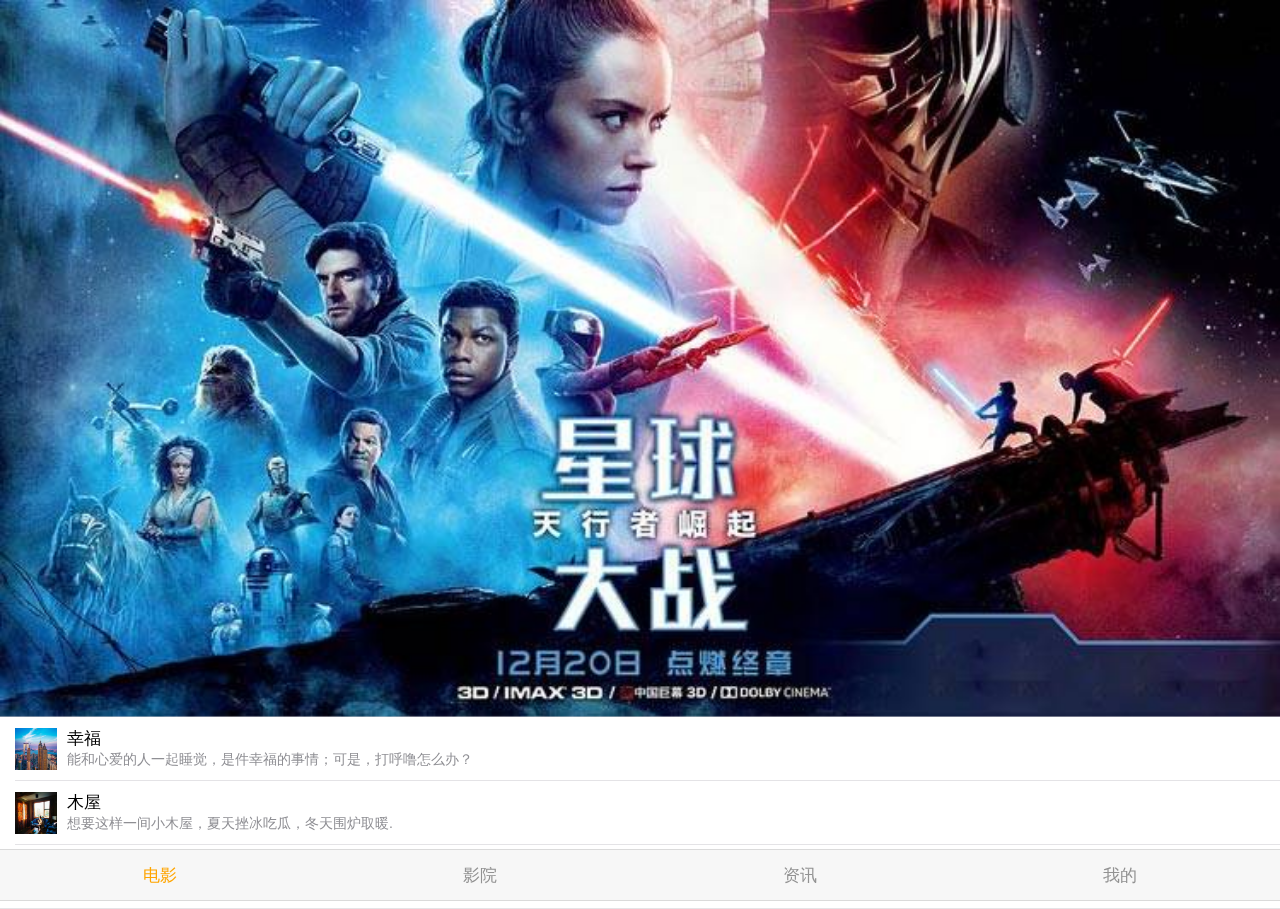
<file: index.html>
<!DOCTYPE html>
<html>
	<head>
		<meta charset="utf-8">
		<meta name="viewport" content="width=device-width,initial-scale=1,minimum-scale=1,maximum-scale=1,user-scalable=no" />
		<title>滴滴工程</title>
		<link rel="shortcuticon" href="/favicon.ico" type="image/x-icon" />
		<!-- 引入压缩之后的css文件 -->
		<!-- <link href="css/mui.min.css" rel="stylesheet" /> -->

		<!-- 引入没有压缩的css文件 -->
		<link rel="stylesheet" href="./css/mui.css">
		<!-- 引入阿里的字体图标 -->
		<link rel="stylesheet" href="//at.alicdn.com/t/font_1578595_zt4to80a26.css">
		<style>
			.wrapper{
				padding: 25px;
			}
		</style>
		<script type="text/javascript" charset="utf-8">
			mui.init();
		</script>

		<style>
			.mui-bar-tab .mui-tab-item.mui-active {
				color: orange;
			}
			
		</style>
	</head>
	<body>
		<div id="slider" class="mui-slider">
			<div class="mui-slider-group mui-slider-loop">
				<!-- 额外增加的一个节点(循环轮播：第一个节点是最后一张轮播) -->
				<div class="mui-slider-item mui-slider-item-duplicate">
					<a href="#">
						<img src="./images/03.jpg">
					</a>
				</div>
				<!-- 第一张 -->
				<div class="mui-slider-item">
					<a href="#">
						<img src="./images/01.jpg">
					</a>
				</div>
				<!-- 第二张 -->
				<div class="mui-slider-item">
					<a href="#">
						<img src="./images/02.jpg">
					</a>
				</div>
				<!-- 第三张 -->
				<div class="mui-slider-item">
					<a href="#">
						<img src="./images/03.jpg">
					</a>
				</div>
				<!-- 额外增加的一个节点(循环轮播：最后一个节点是第一张轮播) -->
				<div class="mui-slider-item mui-slider-item-duplicate">
					<a href="#">
						<img src="./images/01.jpg">
					</a>
				</div>
			</div>
			<div class="mui-slider-indicator">
				<div class="mui-indicator mui-active"></div>
				<div class="mui-indicator"></div>
				<div class="mui-indicator"></div>
				<div class="mui-indicator"></div>
			</div>
			<ul class="mui-table-view">
				<li class="mui-table-view-cell mui-media">
					<a href="javascript:;">
						<img class="mui-media-object mui-pull-left" src="images/cbd.jpg">
						<div class="mui-media-body">
							幸福
							<p class="mui-ellipsis">能和心爱的人一起睡觉，是件幸福的事情；可是，打呼噜怎么办？</p>
						</div>
					</a>
				</li>
				<li class="mui-table-view-cell mui-media">
					<a href="javascript:;">
						<img class="mui-media-object mui-pull-left" src="./images/muwu.jpg">
						<div class="mui-media-body">
							木屋
							<p class="mui-ellipsis">想要这样一间小木屋，夏天挫冰吃瓜，冬天围炉取暖.</p>
						</div>
					</a>
				</li>
				<li class="mui-table-view-cell mui-media">
					<a href="javascript:;">
						<img class="mui-media-object mui-pull-left" src="./images/logo.png">
						<div class="mui-media-body">
						    CBD
							<p class="mui-ellipsis">烤炉模式的城，到黄昏，如同打翻的调色盘一般.</p>
						</div>
					</a>
				</li>
			</ul>
		</div>
		<nav class="mui-bar mui-bar-tab">
			<a class="mui-tab-item mui-active">
				<div class="iconfont icon-dianying"></div>
				<div class="mui-tab-label">电影</div>
			</a>
			<a class="mui-tab-item" href="./views/yingyuan.html">
				<div class="iconfont icon-yingyuan"></div>
				<div class="mui-tab-label">影院</div>
			</a>
			<a class="mui-tab-item" href="./views/zixuan.html">
				<div class="iconfont icon-chat"></div>
				<div class="mui-tab-label">资讯</div>
			</a>
			<a class="mui-tab-item" href="./views/my.html">
				<div class="iconfont icon-wodedangxuan1"></div>
				<div class="mui-tab-label">我的</div>
			</a>
		</nav>
	</body>
	<script src="js/mui.min.js"></script>
	<script type="text/javascript">
		// mui中屏蔽了点击事件，下面的代码表示不让它屏蔽点击事件
		mui("body").on("tap","a",function(){
			document.location.href = this.href;
		})
	</script>
</html>
</file>
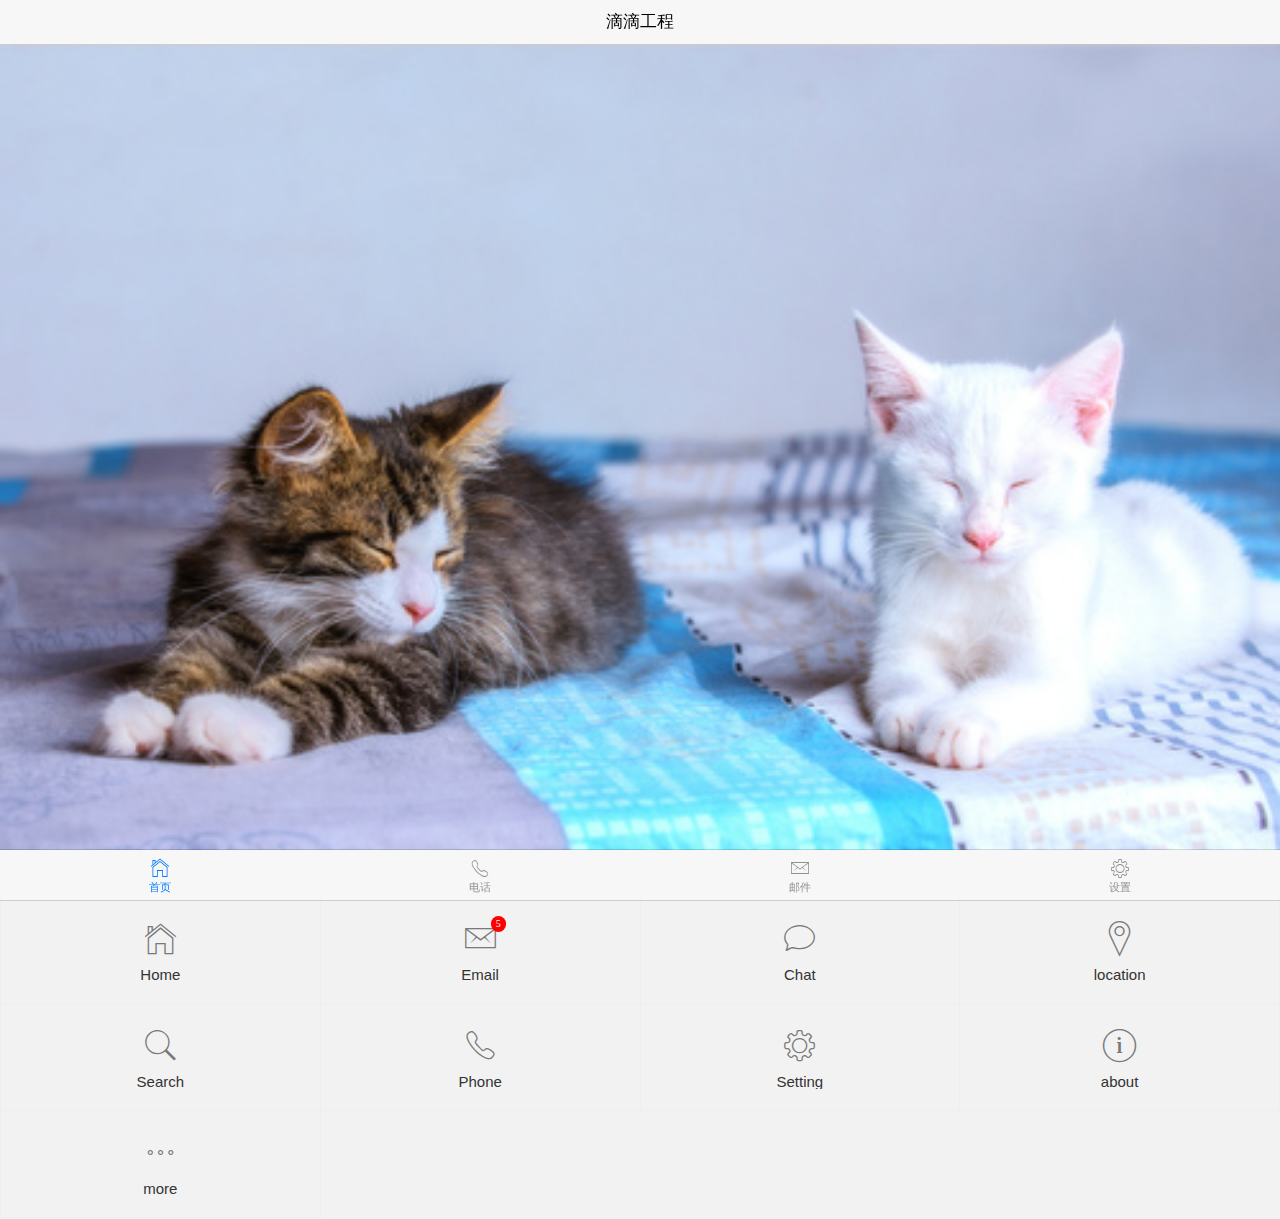
<file: 01-初识mui.html>
<!DOCTYPE html>
<html>
	<head> 
		<meta charset="utf-8">
		<meta name="viewport" content="width=device-width,initial-scale=1,minimum-scale=1,maximum-scale=1,user-scalable=no" />
		<title></title>
		<link href="css/mui.min.css" rel="stylesheet" />
	</head>
	<body>
		<header id="header" class="mui-bar mui-bar-nav">
			<a class="mui-action-back mui-icon mui-pull-left"></a>
			<h1 class="mui-title">滴滴工程</h1>
		</header>
		<div class="mui-content">
			<div id="slider" class="mui-slider">
				<div class="mui-slider-group mui-slider-loop">
					<!-- 额外增加的一个节点(循环轮播：第一个节点是最后一张轮播) -->
					<div class="mui-slider-item mui-slider-item-duplicate">
						<a href="#">
							<img src="./images/yuantiao.jpg">
						</a>
					</div>
					<!-- 第一张 -->
					<div class="mui-slider-item">
						<a href="#">
							<img src="./images/shuijiao.jpg">
						</a>
					</div>
					<!-- 第二张 -->
					<div class="mui-slider-item">
						<a href="#">
							<img src="./images/muwu.jpg">
						</a>
					</div>
					<!-- 第三张 -->
					<div class="mui-slider-item">
						<a href="#">
							<img src="./images/cbd.jpg">
						</a>
					</div>
					<!-- 第四张 -->
					<div class="mui-slider-item">
						<a href="#">
							<img src="./images/yuantiao.jpg">
						</a>
					</div>
					<!-- 额外增加的一个节点(循环轮播：最后一个节点是第一张轮播) -->
					<div class="mui-slider-item mui-slider-item-duplicate">
						<a href="#">
							<img src="./images/shuijiao.jpg">
						</a>
					</div>
				</div>
				<div class="mui-slider-indicator">
					<div class="mui-indicator mui-active"></div>
					<div class="mui-indicator"></div>
					<div class="mui-indicator"></div>
					<div class="mui-indicator"></div>
				</div>
			</div>
			<ul class="mui-table-view mui-grid-view mui-grid-9">
				<li class="mui-table-view-cell mui-media mui-col-xs-4 mui-col-sm-3"><a href="#">
						<span class="mui-icon mui-icon-home"></span>
						<div class="mui-media-body">Home</div>
					</a></li>
				<li class="mui-table-view-cell mui-media mui-col-xs-4 mui-col-sm-3"><a href="#">
						<span class="mui-icon mui-icon-email"><span class="mui-badge">5</span></span>
						<div class="mui-media-body">Email</div>
					</a></li>
				<li class="mui-table-view-cell mui-media mui-col-xs-4 mui-col-sm-3"><a href="#">
						<span class="mui-icon mui-icon-chatbubble"></span>
						<div class="mui-media-body">Chat</div>
					</a></li>
				<li class="mui-table-view-cell mui-media mui-col-xs-4 mui-col-sm-3"><a href="#">
						<span class="mui-icon mui-icon-location"></span>
						<div class="mui-media-body">location</div>
					</a></li>
				<li class="mui-table-view-cell mui-media mui-col-xs-4 mui-col-sm-3"><a href="#">
						<span class="mui-icon mui-icon-search"></span>
						<div class="mui-media-body">Search</div>
					</a></li>
				<li class="mui-table-view-cell mui-media mui-col-xs-4 mui-col-sm-3"><a href="#">
						<span class="mui-icon mui-icon-phone"></span>
						<div class="mui-media-body">Phone</div>
					</a></li>
				<li class="mui-table-view-cell mui-media mui-col-xs-4 mui-col-sm-3"><a href="#">
						<span class="mui-icon mui-icon-gear"></span>
						<div class="mui-media-body">Setting</div>
					</a></li>
				<li class="mui-table-view-cell mui-media mui-col-xs-4 mui-col-sm-3"><a href="#">
						<span class="mui-icon mui-icon-info"></span>
						<div class="mui-media-body">about</div>
					</a></li>
				<li class="mui-table-view-cell mui-media mui-col-xs-4 mui-col-sm-3"><a href="#">
						<span class="mui-icon mui-icon-more"></span>
						<div class="mui-media-body">more</div>
					</a></li>
			</ul>
		</div>
		<nav class="mui-bar mui-bar-tab">
			<a class="mui-tab-item mui-active">
				<span class="mui-icon mui-icon-home"></span>
				<span class="mui-tab-label">首页</span>
			</a>
			<a class="mui-tab-item">
				<span class="mui-icon mui-icon-phone"></span>
				<span class="mui-tab-label">电话</span>
			</a>
			<a class="mui-tab-item">
				<span class="mui-icon mui-icon-email"></span>
				<span class="mui-tab-label">邮件</span>
			</a>
			<a class="mui-tab-item">
				<span class="mui-icon mui-icon-gear"></span>
				<span class="mui-tab-label">设置</span>
			</a>
		</nav>
	</body>
	<script src="js/mui.min.js"></script>
	<script type="text/javascript" charset="utf-8">
		mui.init({
			swipeBack: true //启用右滑关闭功能
		});
		var slider = mui("#slider");
		// document.getElementById("switch").addEventListener('toggle', function(e) {
		// 	if (e.detail.isActive) {
		// 		slider.slider({
		// 			interval: 5000
		// 		});
		// 	} else {
		// 		slider.slider({
		// 			interval: 0
		// 		});
		// 	}
		// });
	</script>
</html>
</file>
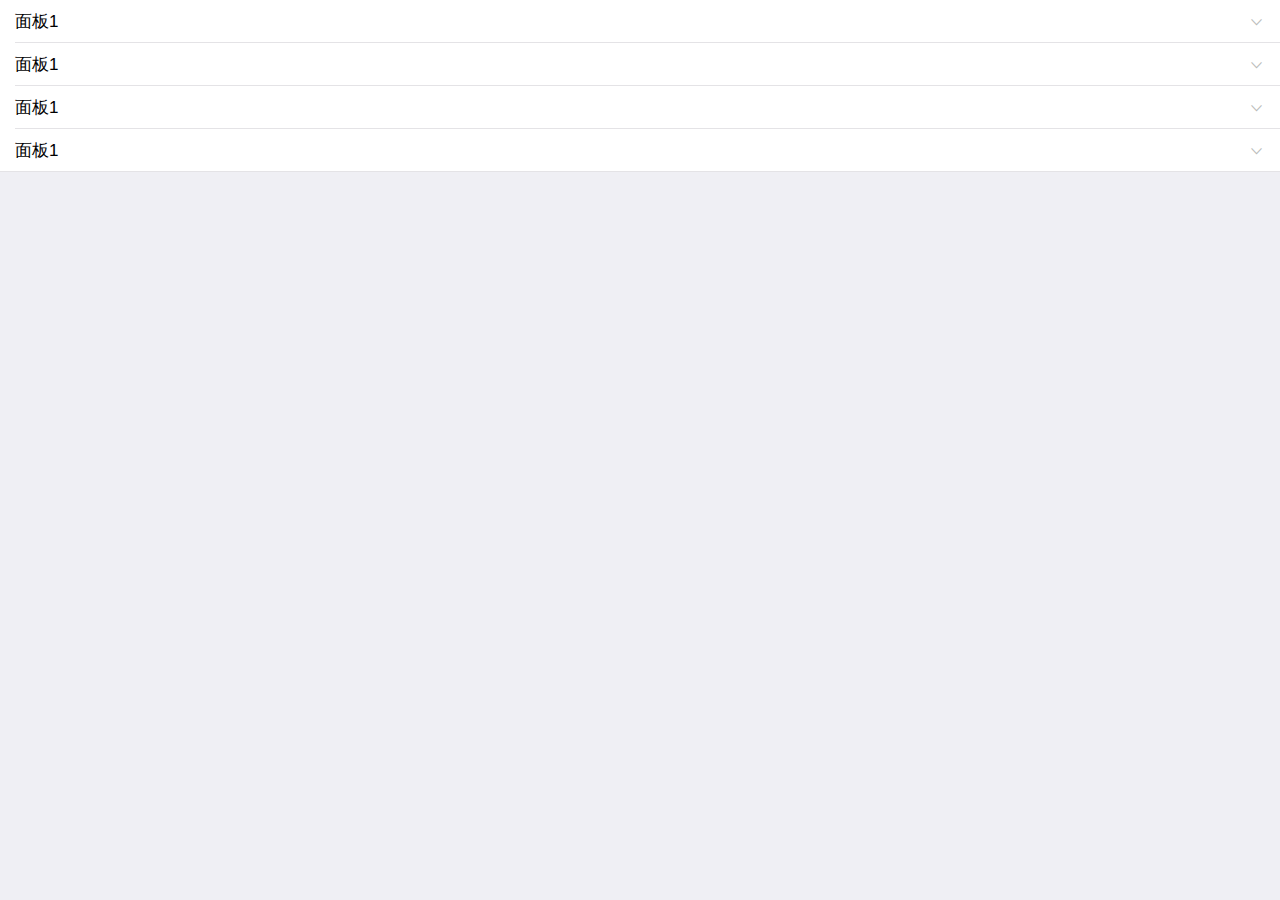
<file: 02-折叠面板.html>
<!DOCTYPE html>
<html>
	<head>
		<meta charset="utf-8">
		<meta name="viewport" content="width=device-width,initial-scale=1,minimum-scale=1,maximum-scale=1,user-scalable=no" />
		<title>滴滴工程</title>
		<link rel="shortcuticon" href="/favicon.ico" type="image/x-icon" />
		<link href="css/mui.min.css" rel="stylesheet" />
	</head>
	<body>
		<!-- 快速格式化代码  shift + alt + f -->
		<!-- ul 表示无序列表  li 表示列表项 -->
		<ul class="mui-table-view">
			<li class="mui-table-view-cell mui-collapse">
				<a class="mui-navigate-right" href="#">面板1</a>
				<div class="mui-collapse-content">
					<p>面板1子内容</p>
				</div>
			</li>
			<li class="mui-table-view-cell mui-collapse">
				<a class="mui-navigate-right" href="#">面板1</a>
				<div class="mui-collapse-content">
					<p>面板1子内容</p>
				</div>
			</li>
			<li class="mui-table-view-cell mui-collapse">
				<a class="mui-navigate-right" href="#">面板1</a>
				<div class="mui-collapse-content">
					<p>面板1子内容</p>
				</div>
			</li>
			<li class="mui-table-view-cell mui-collapse">
				<a class="mui-navigate-right" href="#">面板1</a>
				<div class="mui-collapse-content">
					<p>面板1子内容</p>
				</div>
			</li>
		</ul>
	</body>
	<script src="js/mui.min.js"></script>
	<script type="text/javascript" charset="utf-8">
		mui.init();
	</script>
</html>
</file>
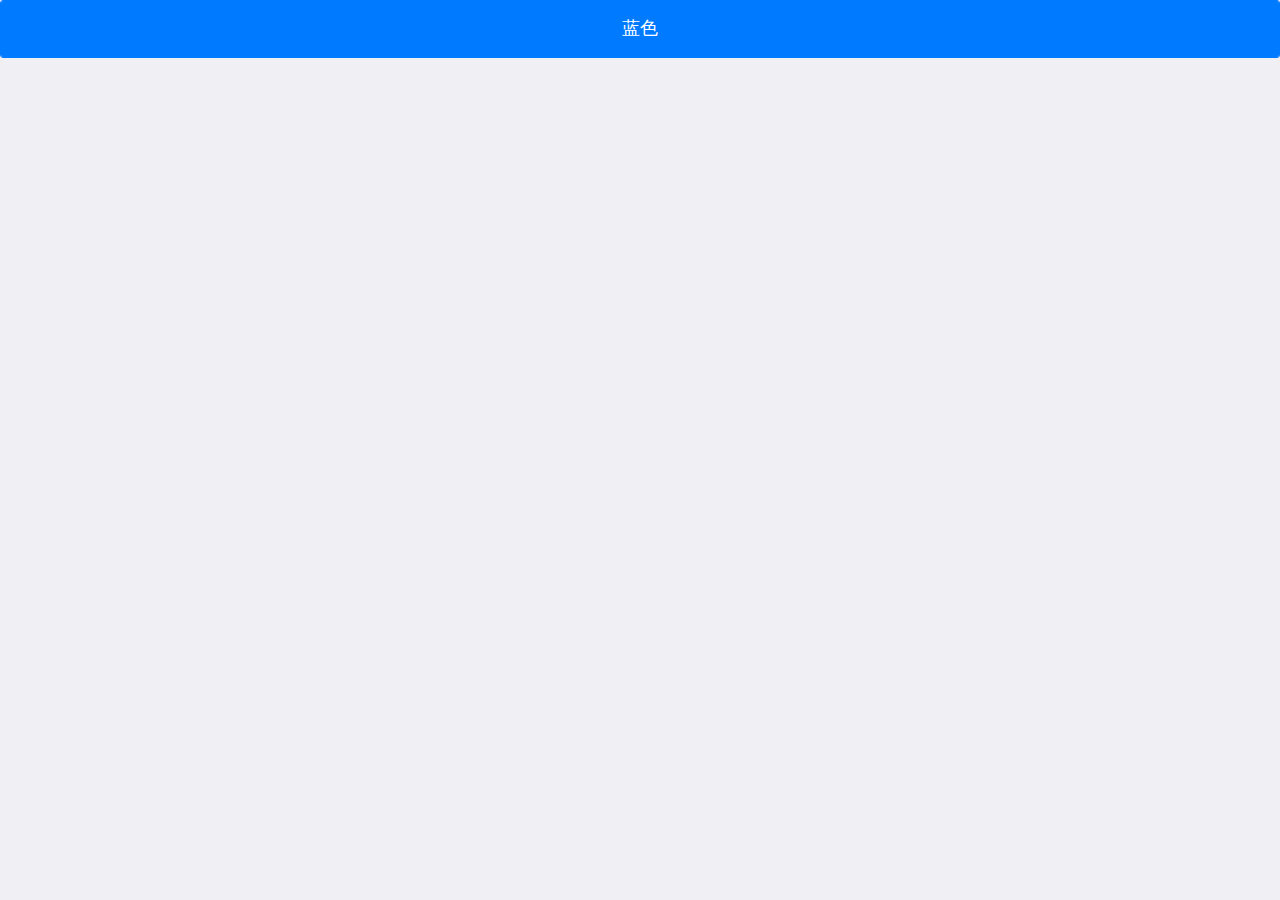
<file: 03-操作表.html>
<!DOCTYPE html>
<html>
	<head>
		<meta charset="utf-8">
		<meta name="viewport" content="width=device-width,initial-scale=1,minimum-scale=1,maximum-scale=1,user-scalable=no" />
		<title>滴滴工程</title>
		<link rel="shortcuticon" href="/favicon.ico" type="image/x-icon" />
		<link href="css/mui.min.css" rel="stylesheet" />
		<script type="text/javascript" charset="utf-8">
			mui.init();
		</script>
	</head>
	<body>
		<!-- actionsheet（操作表）   sheet 是表的意思    css: cascading style sheet 层叠样式表 -->
		<!-- 通过a标签就可以设置一个锚点 -->
		<!-- <a href="#xxx">点击弹出操作表</a> -->
		
		<!-- 当点击这个按钮时，需要把面的操作表弹出来 -->
		<button type="button" class="mui-btn mui-btn-primary mui-btn-block">蓝色</button>
		
		<div id="sheet1" class="mui-popover mui-popover-bottom mui-popover-action ">
			<!-- 可选择菜单 -->
			<ul class="mui-table-view">
				<li class="mui-table-view-cell">
					<a href="#">菜单1</a>
				</li>
				<li class="mui-table-view-cell">
					<a href="#">菜单2</a>
				</li>
			</ul>
			<!-- 取消菜单 -->
			<ul class="mui-table-view">
				<li class="mui-table-view-cell">
					<a href="#sheet1"><b>取消</b></a>
				</li>
			</ul>
		</div>
	</body>
	<script src="js/mui.min.js"></script>
	<script type="text/javascript">
		// 1）得到上面的button按钮 
		let btn = document.getElementsByTagName("button")[0]
		
		// 2) 给btn注册一个点击事件    btn叫事件源   click叫事件类型（点击事件）  function(){} 监听器
		btn.onclick = function(){
			mui('#sheet1').popover('toggle');
		}
	</script>
</html>
</file>
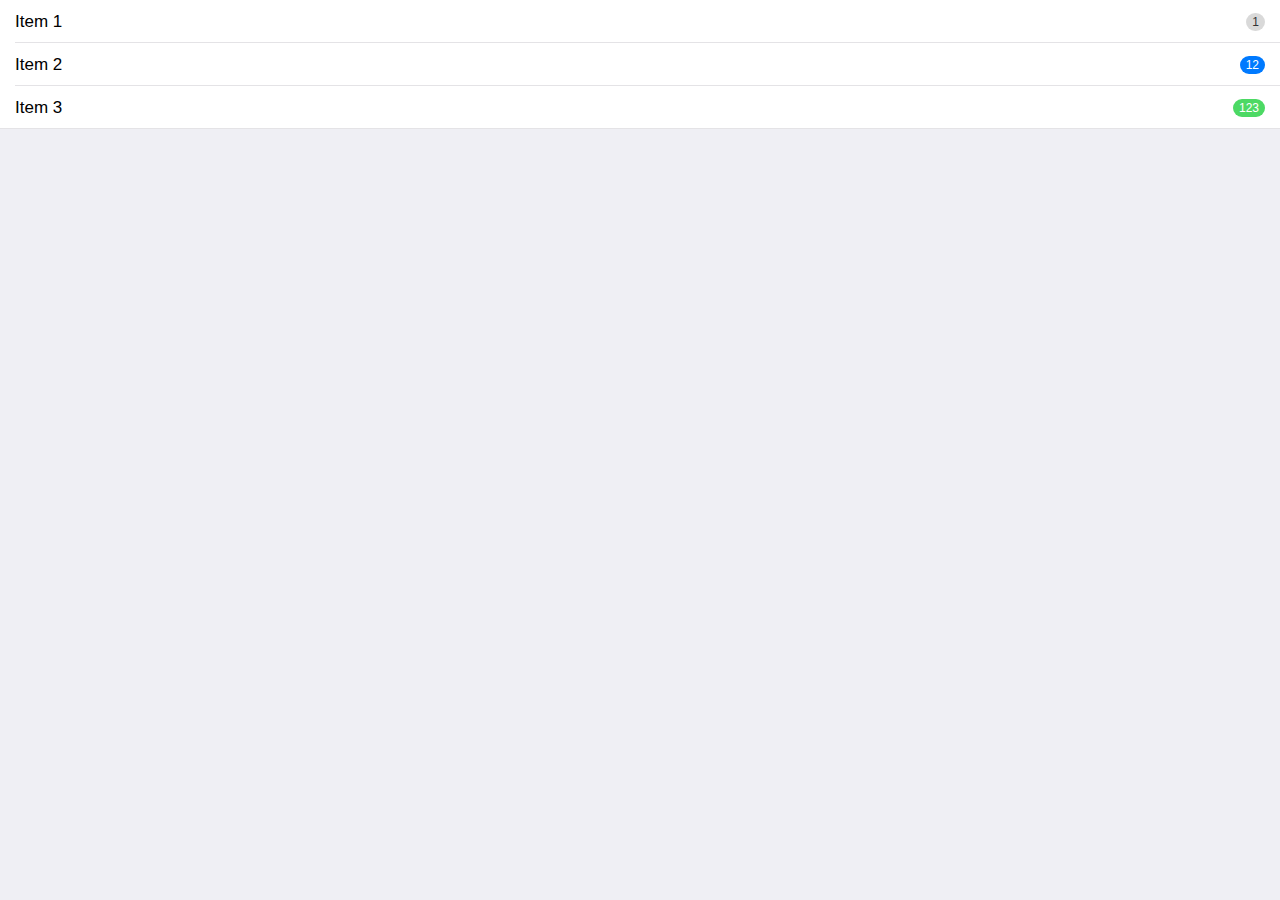
<file: 04-列表+数据角标.html>
<!DOCTYPE html>
<html>
	<head>
		<meta charset="utf-8">
		<meta name="viewport" content="width=device-width,initial-scale=1,minimum-scale=1,maximum-scale=1,user-scalable=no" />
		<title>滴滴工程</title>
		<link rel="shortcuticon" href="/favicon.ico" type="image/x-icon" />
		<link href="css/mui.min.css" rel="stylesheet" />
		<script type="text/javascript" charset="utf-8">
			mui.init();
		</script>
	</head>
	<body>
		<ul class="mui-table-view">
			<li class="mui-table-view-cell">Item 1 <span class="mui-badge">1</span> </li>
			<li class="mui-table-view-cell">Item 2 <span class="mui-badge mui-badge-primary">12</span></li>
			<li class="mui-table-view-cell">Item 3 <span class="mui-badge mui-badge-success">123</span></li>
		</ul>
	</body>
	<script src="js/mui.min.js"></script>
	<script type="text/javascript">

	</script>
</html>
</file>
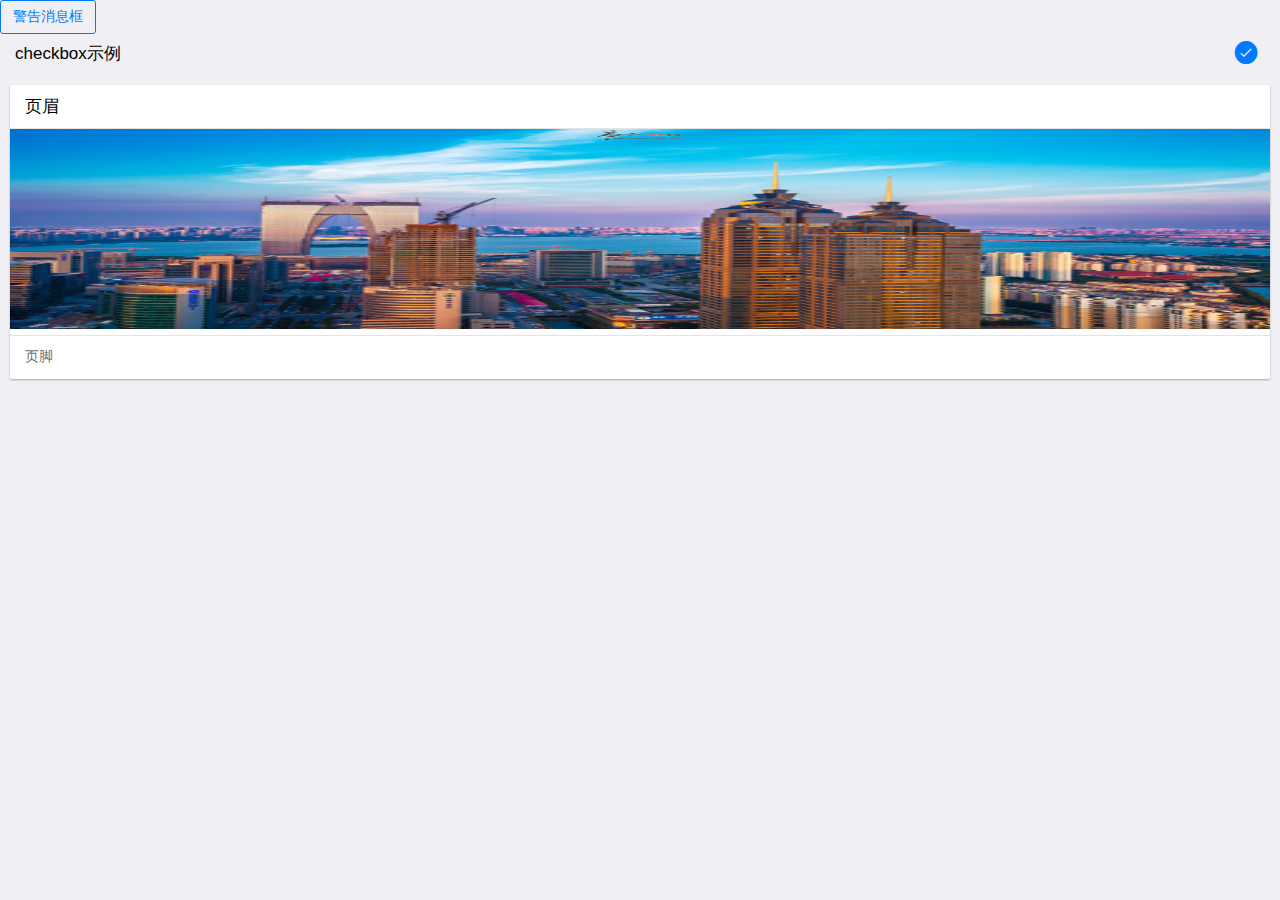
<file: 05-卡片组件，警告框，复选框.html>
<!DOCTYPE html>
<html>
	<head>
		<meta charset="utf-8">
		<meta name="viewport" content="width=device-width,initial-scale=1,minimum-scale=1,maximum-scale=1,user-scalable=no" />
		<title>滴滴工程</title>
		<link rel="shortcuticon" href="/favicon.ico" type="image/x-icon" />
		<link href="css/mui.min.css" rel="stylesheet" />
		<script type="text/javascript" charset="utf-8">
			mui.init();
		</script>
	</head>
	<body>
		<button id='alertBtn' type="button" class="mui-btn mui-btn-blue mui-btn-outlined">警告消息框</button>
		<div id="info"></div>
		<div class="mui-input-row mui-checkbox">
			<label>checkbox示例</label>
			<input name="checkbox1" value="Item 1" type="checkbox" checked>
		</div>
		<div class="mui-card">
			<!--页眉，放置标题-->
			<div class="mui-card-header">页眉</div>
			<!--内容区-->
			<div class="mui-card-content">
				<img src="./images/cbd.jpg" height="200px" width="100%" alt="">
			</div>
			<!--页脚，放置补充信息或支持的操作-->
			<div class="mui-card-footer">页脚</div>
		</div>
	</body>
	<script src="js/mui.min.js"></script>
	<script type="text/javascript">
		var info = document.getElementById("info");
		document.getElementById("alertBtn").addEventListener('tap', function() {
			mui.alert('欢迎使用Hello MUI', 'Hello MUI', function() {
				info.innerText = '你刚关闭了警告框';
			});
		});
	</script>
</html>
</file>
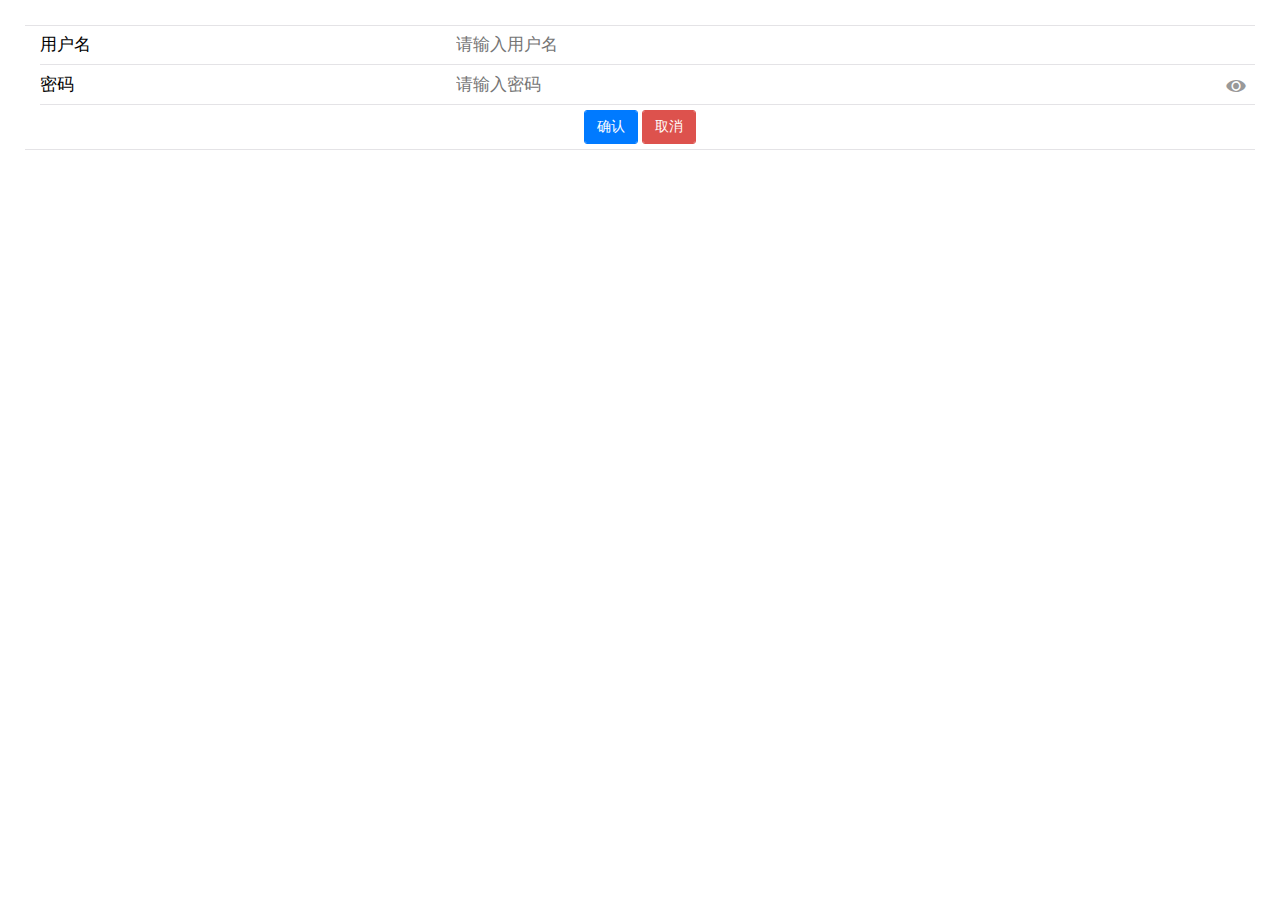
<file: 06-表单.html>
<!DOCTYPE html>
<html>
	<head>
		<meta charset="utf-8">
		<meta name="viewport" content="width=device-width,initial-scale=1,minimum-scale=1,maximum-scale=1,user-scalable=no" />
		<title>滴滴工程</title>
		<link rel="shortcuticon" href="/favicon.ico" type="image/x-icon" />
		<!-- 引入压缩之后的css文件 -->
		<!-- <link href="css/mui.min.css" rel="stylesheet" /> -->
		
		<!-- 引用没有压缩的css文件 -->
		<link rel="stylesheet" href="./css/mui.css">
		<style>
			.wrapper{
				padding: 25px;
			}
		</style>
		<script type="text/javascript" charset="utf-8">
			mui.init();
		</script>
	</head>
	<body>
		<div class="wrapper">
			<form class="mui-input-group">
			    <div class="mui-input-row">
			        <label>用户名</label>
			    <input type="text" class="mui-input-clear" placeholder="请输入用户名">
			    </div>
			    <div class="mui-input-row">
			        <label>密码</label>
			        <input type="password" class="mui-input-password" placeholder="请输入密码">
			    </div>
			    <div class="mui-button-row">
			        <button type="button" class="mui-btn mui-btn-primary" >确认</button>
			        <button type="button" class="mui-btn mui-btn-danger" >取消</button>
			    </div>
			</form>
		</div>
	</body>
	<script src="js/mui.min.js"></script>
	<script type="text/javascript">
		
	</script>
</html>
</file>
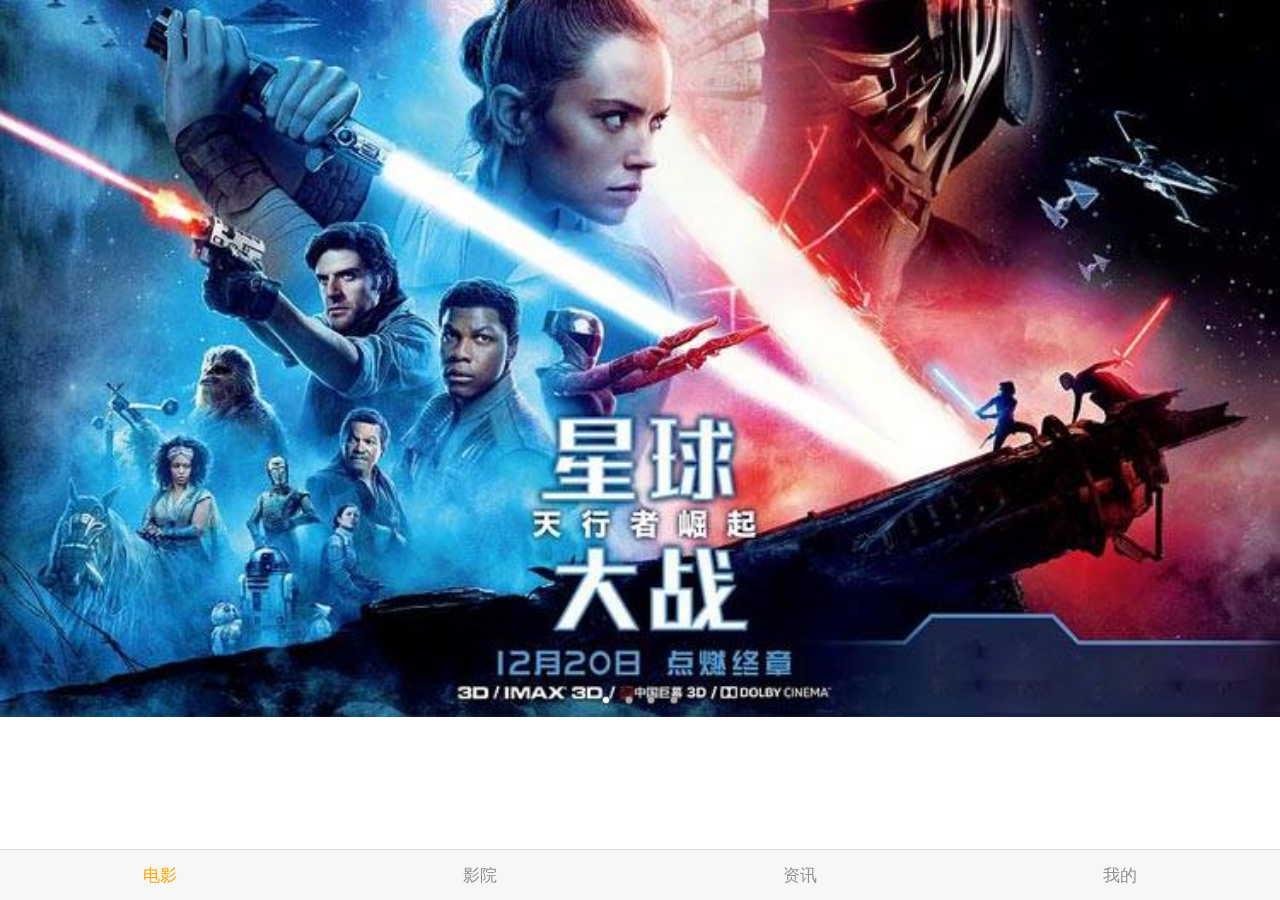
<file: 07-卖座网的轮播图与tabbar.html>
<!DOCTYPE html>
<html>
	<head>
		<meta charset="utf-8">
		<meta name="viewport" content="width=device-width,initial-scale=1,minimum-scale=1,maximum-scale=1,user-scalable=no" />
		<title>滴滴工程</title>
		<link rel="shortcuticon" href="/favicon.ico" type="image/x-icon" />
		<!-- 引入压缩之后的css文件 -->
		<!-- <link href="css/mui.min.css" rel="stylesheet" /> -->

		<!-- 引入没有压缩的css文件 -->
		<link rel="stylesheet" href="./css/mui.css">
		<!-- 引入阿里的字体图标 -->
		<link rel="stylesheet" href="http://at.alicdn.com/t/font_1578335_tts69uhygph.css">
		<style>
			.wrapper{
				padding: 25px;
			}
		</style>
		<script type="text/javascript" charset="utf-8">
			mui.init();
		</script>

		<style>
			.mui-bar-tab .mui-tab-item.mui-active {
				color: orange;
			}
			
		</style>
	</head>
	<body>
		<div id="slider" class="mui-slider">
			<div class="mui-slider-group mui-slider-loop">
				<!-- 额外增加的一个节点(循环轮播：第一个节点是最后一张轮播) -->
				<div class="mui-slider-item mui-slider-item-duplicate">
					<a href="#">
						<img src="./images/03.jpg">
					</a>
				</div>
				<!-- 第一张 -->
				<div class="mui-slider-item">
					<a href="#">
						<img src="./images/01.jpg">
					</a>
				</div>
				<!-- 第二张 -->
				<div class="mui-slider-item">
					<a href="#">
						<img src="./images/02.jpg">
					</a>
				</div>
				<!-- 第三张 -->
				<div class="mui-slider-item">
					<a href="#">
						<img src="./images/03.jpg">
					</a>
				</div>
				<!-- 额外增加的一个节点(循环轮播：最后一个节点是第一张轮播) -->
				<div class="mui-slider-item mui-slider-item-duplicate">
					<a href="#">
						<img src="./images/01.jpg">
					</a>
				</div>
			</div>
			<div class="mui-slider-indicator">
				<div class="mui-indicator mui-active"></div>
				<div class="mui-indicator"></div>
				<div class="mui-indicator"></div>
				<div class="mui-indicator"></div>
			</div>
		</div>
		<nav class="mui-bar mui-bar-tab">
			<a class="mui-tab-item mui-active">
				<div class="iconfont icon-dianying"></div>
				<div class="mui-tab-label">电影</div>
			</a>
			<a class="mui-tab-item">
				<div class="iconfont icon-yingyuan"></div>
				<div class="mui-tab-label">影院</div>
			</a>
			<a class="mui-tab-item">
				<div class="iconfont icon-zixun"></div>
				<div class="mui-tab-label">资讯</div>
			</a>
			<a class="mui-tab-item">
				<div class="iconfont icon-wode"></div>
				<div class="mui-tab-label">我的</div>
			</a>
		</nav>
	</body>
	<script src="js/mui.min.js"></script>
	<script type="text/javascript">

	</script>
</html>
</file>
